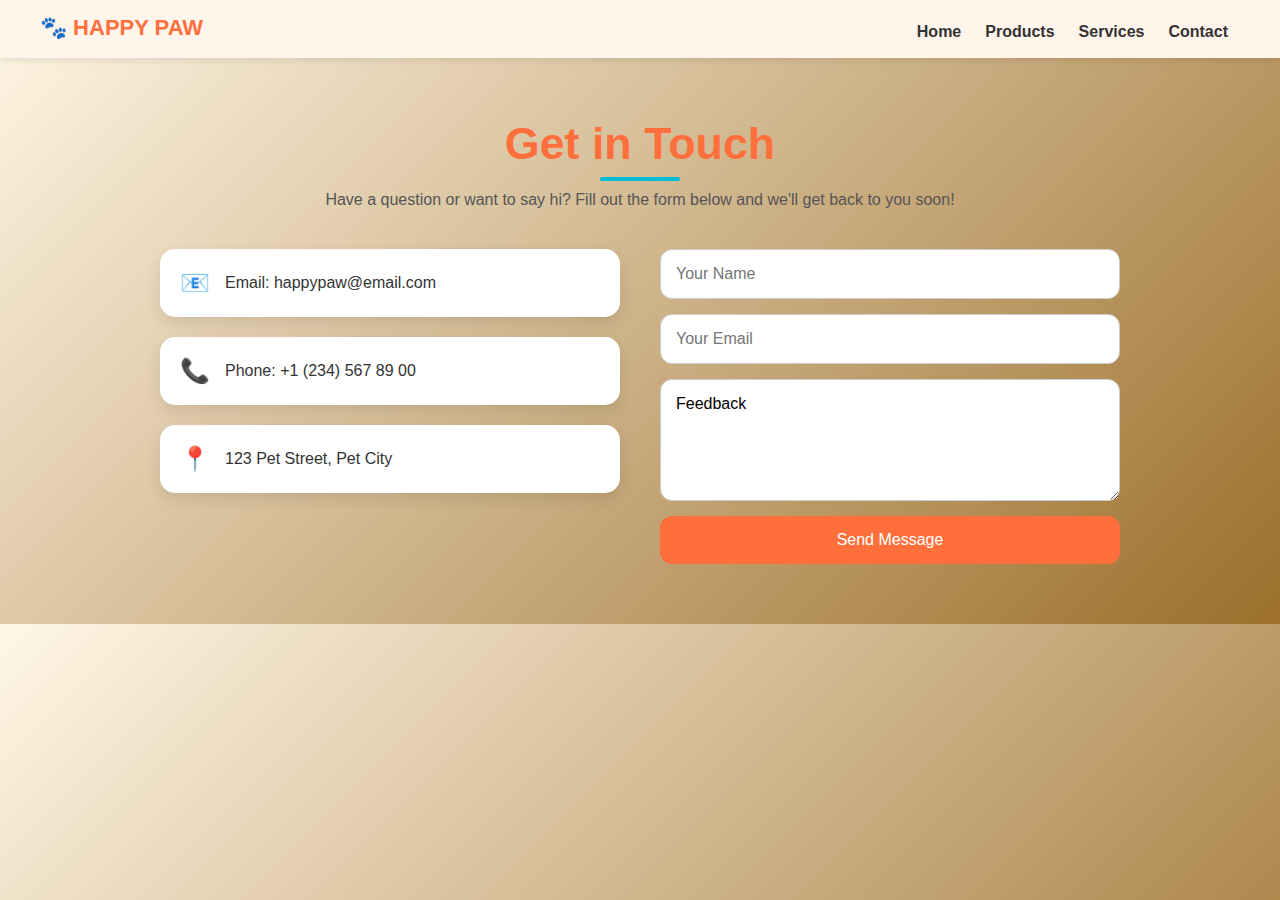
<file: contact.html>
<!DOCTYPE html>
<html lang="en">
<head>
  <meta charset="UTF-8">
  <meta name="viewport" content="width=device-width, initial-scale=1.0">
  <title>Happy Paw | Contact</title>
  <link rel="stylesheet" href="style.css">
</head>
<body>
  <!-- Navbar -->
  <header>
    <div class="logo">
      <h2>🐾 HAPPY PAW</h2>
    </div>
    <nav>
      <a href="index.html"><b>Home</b></a>
      <a href="products.html"><b>Products</b></a>
      <a href="service.html"><b>Services</b></a>
      <a href="contact.html"><b>Contact</b></a>
    </nav>
  </header>
<!-- Contact Section -->
  <section class="contact">
    <h2 class="section-title">Get in Touch</h2>
    <p class="contact-intro">Have a question or want to say hi? Fill out the form below and we'll get back to you soon!</p>
    
    <div class="contact-container">
      <div class="contact-info">
        <div class="info-box">
          <span>📧</span>
          <p>Email: happypaw@email.com</p>
        </div>
        <div class="info-box">
          <span>📞</span>
          <p>Phone: +1 (234) 567 89 00</p>
        </div>
        <div class="info-box">
          <span>📍</span>
          <p>123 Pet Street, Pet City</p>
        </div>
      </div>

      <form>
        <input type="text" placeholder="Your Name" required>
        <input type="email" placeholder="Your Email" required>
        <textarea name = "text" placeholder="Feedback" rows="5">Feedback
        </textarea>
        <button type="submit">Send Message</button>
      </form>
       </div>
  </section>

</body>
</html>
</file>
<file: style.css>
/* Reset */
* {
  margin: 0;
  padding: 0;
  box-sizing: border-box;
  font-family: Arial, sans-serif;
}

/* Home Page Background */
body {
font-family: 'Poppins', sans-serif;
  background: linear-gradient(135deg, #fff7e6, #9c6f2b);
  color: #333;
}

/* Top Bar */
.top-bar {
  background: #f9f3ef;
  color: #333;
  padding: 8px 40px;
  display: flex;
  justify-content: space-between;
  gap : 100px;
  font-size: 14px;
}

/* Navbar */
header {
  position: sticky;
  top: 0;
  z-index: 1000;
  display: flex;
  justify-content: space-between;
  align-items: flex-end;   /* logo और tagline नीचे align */
  padding: 15px 40px;
  background: #fff5eb;    /* navbar background हल्का orange */
  box-shadow: 0 2px 8px rgba(0,0,0,0.1);
}

/* Logo section */
.logo {
  display: flex;
  flex-direction: column;
  align-items: flex-start;
}

.logo h2 {
  color: #ff6f3c;
  font-size: 22px;
  margin-bottom: 2px;
}

.logo p {
  font-size: 14px;
  color: #444;
  margin-top: 0;
}

/* Navbar links */
nav {
  display: flex;
  align-items: center;
}

nav a {
  margin: 0 12px;
  text-decoration: none;
  color: #333;
  font-weight: 500;
  position: relative;
}

nav a::after {
  content: "";
  display: block;
  height: 2px;
  width: 0%;
  background: #ff6f3c;
  transition: 0.3s;
  margin: auto;
}

nav a:hover::after {
  width: 100%;
}

.socials a {
  margin-left: 10px;
  text-decoration: none;
  font-size: 18px;
}

/* Hero Section */
.hero {
  display: flex;
  align-items: center;
  justify-content: space-between;
  padding: 70px 60px;
  flex-wrap: wrap;
  position: relative;
  overflow: hidden;
}

/* Floating paws in background */
.hero::before {
  content: "🐾 🐾 🐾";
  position: absolute;
  font-size: 60px;
  top: 20%;
  left: 10%;
  opacity: 0.08;
}
.hero::after {
  content: "🐾 🐾 🐾";
  position: absolute;
  font-size: 60px;
  bottom: 10%;
  right: 15%;
  opacity: 0.08;
}
.hero-text {
  max-width: 50%;
  animation: fadeInLeft 1.2s ease-in-out;
}

.hero-text h1 {
  font-size: 3.5rem;
  font-weight: bold;
  color: #ff6f3c;
  line-height: 1.2;
}

.hero-text p {
  margin: 20px 0;
  font-size: 18px;
  color: #555;
}

.hero-highlights {
  margin: 15px 0;
  display: flex;
  gap: 15px;
  font-size: 14px;
}
.hero-highlights span {
  background: #fff;
  padding: 6px 12px;
  border-radius: 20px;
  box-shadow: 0 2px 6px rgba(0,0,0,0.1);
}
.buttons {
  margin-top: 20px;
}

.btn {
  display: inline-block;
  padding: 12px 24px;
  border-radius: 30px;
  text-decoration: none;
  font-weight: bold;
  transition: 0.3s;
}

.btn.orange {
  background: #ff6f3c;
  color: white;
  margin-right: 15px;
}

.btn.orange:hover {
  background: #ff855a;
}

.btn.blue {
  border: 2px solid #00bcd4;
  color: #00bcd4;
}

.btn.blue:hover {
  background: #00bcd4;
  color: white;
}

/* Hero Image */
.hero {
  display: flex;
  align-items: center;
  justify-content: space-between;
  padding: 70px 60px;
  flex-wrap: wrap;
  position: relative;
  overflow: hidden;
}

/* Floating paws in background */
.hero::before {
  content: "🐾 🐾 🐾";
  position: absolute;
  font-size: 60px;
  top: 20%;
  left: 10%;
  opacity: 0.08;
}
.hero::after {
  content: "🐾 🐾 🐾";
  position: absolute;
  font-size: 60px;
  bottom: 10%;
  right: 15%;
  opacity: 0.08;
}
/* Product Grid */
.products {
  display: grid;
  grid-template-columns: repeat(auto-fit, minmax(220px, 1fr));
  gap: 20px;
  padding: 40px;
}

.card {
  background: #fff;
  border-radius: 15px;
  padding: 15px;
  text-align: center;
  box-shadow: 0 4px 8px rgba(0,0,0,0.1);
  transition: 0.3s;
}

.card img {
  width: 100%;
  border-radius: 12px;
  transition: 0.3s;
}

.card:hover img {
  transform: scale(1.05);
}

/* Price and Add to Cart */
.card p {
  margin: 10px 0;
  font-size: 16px;
  color: #444;
  font-weight: 500;
}

.add-cart {
  display: inline-block;
  margin-top: 10px;
  background: #ff6f3c;
  color: #fff;
  padding: 8px 16px;
  border-radius: 20px;
  font-size: 14px;
  cursor: pointer;
  transition: 0.3s;
}

.add-cart:hover {
  background: #ff855a;
}

/* Services*/

/* Hero Section */
.hero {
  display: flex;
  justify-content: space-between;
  align-items: center;
  padding: 50px;
  background: #fff7ef;
}

.hero-text {
  max-width: 50%;
}

.hero-text h1 {
  font-size: 32px;
  color: #001d70;
}

.hero-text p {
  font-size: 16px;
  margin: 15px 0;
}

.buttons {
  margin-top: 20px;
}

.btn {
  text-decoration: none;
  padding: 10px 20px;
  border-radius: 25px;
  margin-right: 10px;
  font-size: 14px;
}

.order {
  background: #ff5a3c;
  color: white;
}

.call {
  border: 1px solid #001d70;
  color: #001d70;
}

/* Hero Image */
.hero-image img {
  width: 500px;
  border-radius: 20px;
  background: #ffda6a;
  padding: 10px;
}

/* Services Section */
.services {
  display: flex;
  justify-content: space-around;
  padding: 40px;
}

.cards {
  background: white;
  padding: 20px;
  border-radius: 15px;
  width: 200px;
  text-align: center;
  box-shadow: 0 4px 8px rgba(0,0,0,0.1);
}

.cards h3 {
  color: #001d70;
  margin-bottom: 10px;
}

.cards p {
  font-size: 14px;
  color: #444;
  margin-bottom: 15px;
}

.cards a {
  text-decoration: none;
  color: #001d70;
  font-weight: bold;
}
/* Contact Page */
/* Contact Page */
.contact {
  padding: 60px 20px;
  max-width: 1000px;
  margin: auto;
  text-align: center;
}

.contact .section-title {
  font-size: 2.8rem;
  color: #ff6f3c;
  margin-bottom: 10px;
  position: relative;
}

.contact .section-title::after {
  content: "";
  display: block;
  width: 80px;
  height: 4px;
  background: #00bcd4;
  margin: 8px auto 0;
  border-radius: 2px;
}

.contact-intro {
  color: #555;
  font-size: 16px;
  margin-bottom: 40px;
}

.contact-container {
  display: flex;
  flex-wrap: wrap;
  justify-content: space-between;
  gap: 40px;
}

/* Contact Info Boxes */
.contact-info {
  flex: 1;
  min-width: 280px;
  display: flex;
  flex-direction: column;
  gap: 20px;
}

.info-box {
  background: #fff;
  padding: 20px;
  border-radius: 15px;
  text-align: left;
  display: flex;
  align-items: center;
  gap: 15px;
  box-shadow: 0 6px 15px rgba(0,0,0,0.1);
  transition: 0.3s;
}

.info-box span {
  font-size: 24px;
}

.info-box p {
  margin: 0;
  font-size: 16px;
  color: #333;
}

.info-box:hover {
  transform: translateY(-5px);
  box-shadow: 0 8px 20px rgba(0,0,0,0.15);
}

/* Contact Form */
form {
  flex: 1;
  min-width: 300px;
  display: flex;
  flex-direction: column;
  gap: 15px;
}

form input, form textarea {
  padding: 15px;
  border: 1px solid #ccc;
  border-radius: 12px;
  font-size: 16px;
  transition: 0.3s;
}

form input:focus, form textarea:focus {
  border-color: #ff6f3c;
  outline: none;
}

form button {
  padding: 15px;
  border: none;
  background: #ff6f3c;
  color: #fff;
  font-size: 16px;
  border-radius: 12px;
  cursor: pointer;
  transition: 0.3s;
}

form button:hover {
  background: #ff855a;
  box-shadow: 0 6px 15px rgba(255,111,60,0.4);
}

/* Responsive */
@media (max-width: 768px) {
  .hero {
    flex-direction: column;
    text-align: center;
  }
  .hero-text {
    max-width: 100%;
  }
  .hero-highlights {
    justify-content: center;
  }
}
</file>
